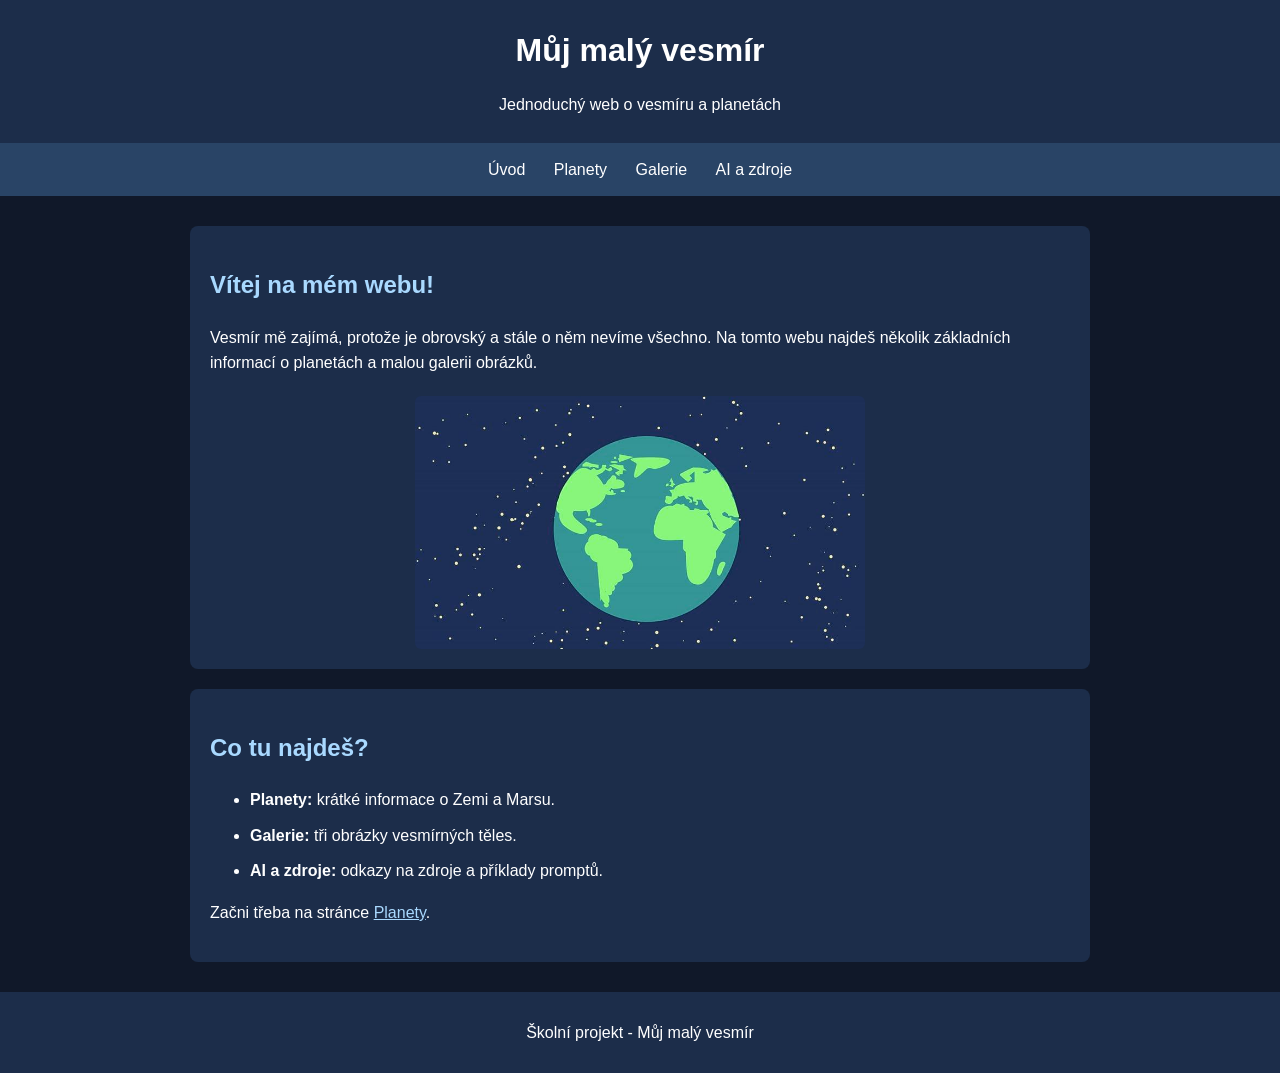
<file: index.html>
<!DOCTYPE html>
<html lang="cs">
<head>
    <meta charset="UTF-8">
    <meta name="viewport" content="width=device-width, initial-scale=1.0">
    <title>Můj malý vesmír - Úvod</title>
    <link rel="stylesheet" href="style.css">
</head>
<body>
    <header>
        <h1>Můj malý vesmír</h1>
        <p>Jednoduchý web o vesmíru a planetách</p>
    </header>

    <nav>
        <a href="index.html">Úvod</a>
        <a href="planety.html">Planety</a>
        <a href="galerie.html">Galerie</a>
        <a href="ai/index.html">AI a zdroje</a>
    </nav>

    <main>
        <section>
            <h2>Vítej na mém webu!</h2>
            <p>Vesmír mě zajímá, protože je obrovský a stále o něm nevíme všechno.
               Na tomto webu najdeš několik základních informací o planetách
               a malou galerii obrázků.</p>
            <img class="hlavni-obrazek" src="images/zeme.jpg" alt="Jednoduchá ilustrace planety Země">
        </section>

        <section>
            <h2>Co tu najdeš?</h2>
            <ul>
                <li><strong>Planety:</strong> krátké informace o Zemi a Marsu.</li>
                <li><strong>Galerie:</strong> tři obrázky vesmírných těles.</li>
                <li><strong>AI a zdroje:</strong> odkazy na zdroje a příklady promptů.</li>
            </ul>
            <p>Začni třeba na stránce <a href="planety.html">Planety</a>.</p>
        </section>
    </main>

    <footer>
        <p>Školní projekt - Můj malý vesmír</p>
    </footer>
</body>
</html>
</file>
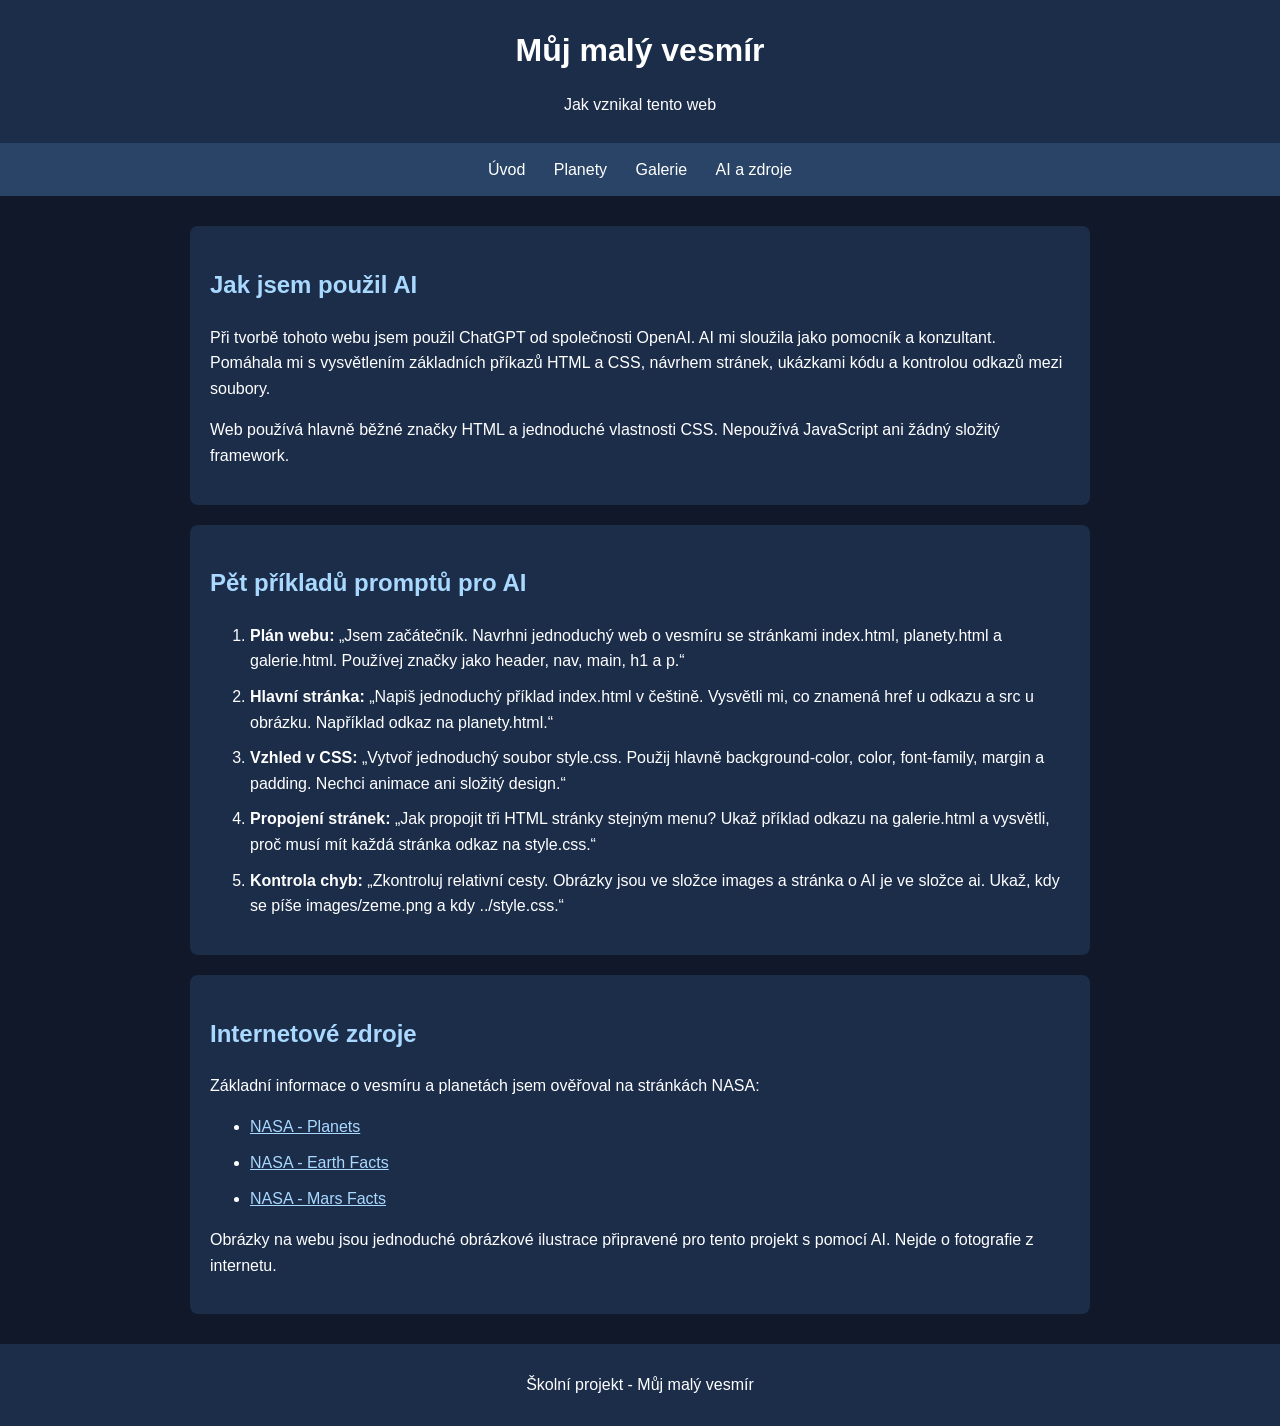
<file: ai/index.html>
<!DOCTYPE html>
<html lang="cs">
<head>
    <meta charset="UTF-8">
    <meta name="viewport" content="width=device-width, initial-scale=1.0">
    <title>Můj malý vesmír - AI a zdroje</title>
    <link rel="stylesheet" href="../style.css">
</head>
<body>
    <header>
        <h1>Můj malý vesmír</h1>
        <p>Jak vznikal tento web</p>
    </header>

    <nav>
        <a href="../index.html">Úvod</a>
        <a href="../planety.html">Planety</a>
        <a href="../galerie.html">Galerie</a>
        <a href="index.html">AI a zdroje</a>
    </nav>

    <main>
        <section>
            <h2>Jak jsem použil AI</h2>
            <p>Při tvorbě tohoto webu jsem použil ChatGPT od společnosti OpenAI.
               AI mi sloužila jako pomocník a konzultant. Pomáhala mi
               s vysvětlením základních příkazů HTML a CSS, návrhem stránek,
               ukázkami kódu a kontrolou odkazů mezi soubory.</p>
            <p>Web používá hlavně běžné značky HTML a jednoduché vlastnosti CSS.
               Nepoužívá JavaScript ani žádný složitý framework.</p>
        </section>

        <section>
            <h2>Pět příkladů promptů pro AI</h2>
            <ol>
                <li>
                    <strong>Plán webu:</strong>
                    „Jsem začátečník. Navrhni jednoduchý web o vesmíru
                    se stránkami index.html, planety.html a galerie.html.
                    Používej značky jako header, nav, main, h1 a p.“
                </li>
                <li>
                    <strong>Hlavní stránka:</strong>
                    „Napiš jednoduchý příklad index.html v češtině.
                    Vysvětli mi, co znamená href u odkazu a src u obrázku.
                    Například odkaz na planety.html.“
                </li>
                <li>
                    <strong>Vzhled v CSS:</strong>
                    „Vytvoř jednoduchý soubor style.css. Použij hlavně
                    background-color, color, font-family, margin a padding.
                    Nechci animace ani složitý design.“
                </li>
                <li>
                    <strong>Propojení stránek:</strong>
                    „Jak propojit tři HTML stránky stejným menu?
                    Ukaž příklad odkazu na galerie.html a vysvětli,
                    proč musí mít každá stránka odkaz na style.css.“
                </li>
                <li>
                    <strong>Kontrola chyb:</strong>
                    „Zkontroluj relativní cesty. Obrázky jsou ve složce images
                    a stránka o AI je ve složce ai. Ukaž, kdy se píše
                    images/zeme.png a kdy ../style.css.“
                </li>
            </ol>
        </section>

        <section>
            <h2>Internetové zdroje</h2>
            <p>Základní informace o vesmíru a planetách jsem ověřoval na stránkách NASA:</p>
            <ul>
                <li><a href="https://science.nasa.gov/solar-system/planets/" target="_blank" rel="noopener noreferrer">NASA - Planets</a></li>
                <li><a href="https://science.nasa.gov/earth/facts/" target="_blank" rel="noopener noreferrer">NASA - Earth Facts</a></li>
                <li><a href="https://science.nasa.gov/mars/facts/" target="_blank" rel="noopener noreferrer">NASA - Mars Facts</a></li>
            </ul>
            <p>Obrázky na webu jsou jednoduché obrázkové ilustrace připravené pro tento projekt
               s pomocí AI. Nejde o fotografie z internetu.</p>
        </section>
    </main>

    <footer>
        <p>Školní projekt - Můj malý vesmír</p>
    </footer>
</body>
</html>
</file>
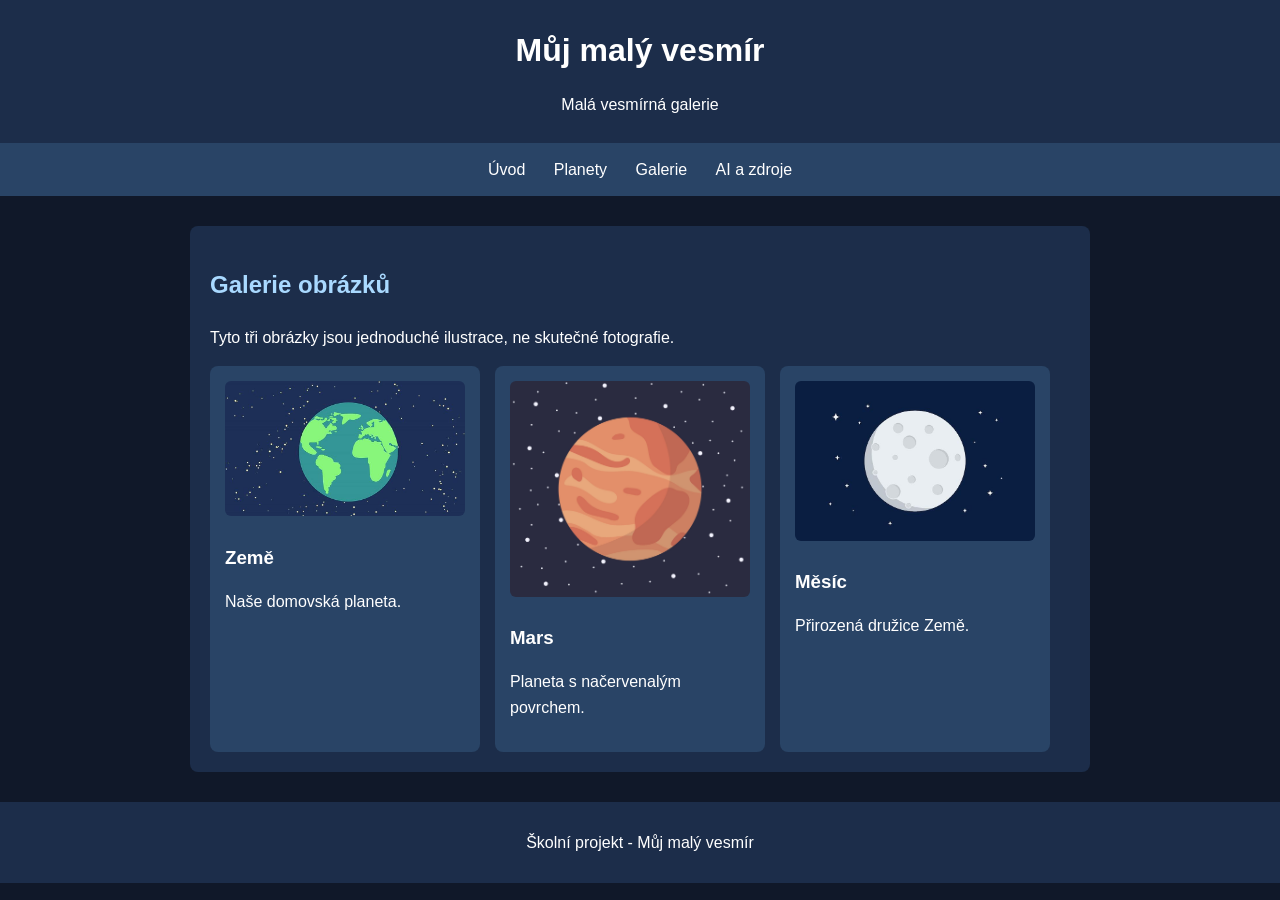
<file: galerie.html>
<!DOCTYPE html>
<html lang="cs">
<head>
    <meta charset="UTF-8">
    <meta name="viewport" content="width=device-width, initial-scale=1.0">
    <title>Můj malý vesmír - Galerie</title>
    <link rel="stylesheet" href="style.css">
</head>
<body>
    <header>
        <h1>Můj malý vesmír</h1>
        <p>Malá vesmírná galerie</p>
    </header>

    <nav>
        <a href="index.html">Úvod</a>
        <a href="planety.html">Planety</a>
        <a href="galerie.html">Galerie</a>
        <a href="ai/index.html">AI a zdroje</a>
    </nav>

    <main>
        <section>
            <h2>Galerie obrázků</h2>
            <p>Tyto tři obrázky jsou jednoduché ilustrace, ne skutečné fotografie.</p>

            <div class="galerie">
                <div class="karta">
                    <img src="images/zeme.jpg" alt="Modrá planeta Země">
                    <h3>Země</h3>
                    <p>Naše domovská planeta.</p>
                </div>

                <div class="karta">
                    <img src="images/mars.jpg" alt="Červená planeta Mars">
                    <h3>Mars</h3>
                    <p>Planeta s načervenalým povrchem.</p>
                </div>

                <div class="karta">
                    <img src="images/mesic.jpg" alt="Šedý Měsíc s krátery">
                    <h3>Měsíc</h3>
                    <p>Přirozená družice Země.</p>
                </div>
            </div>
        </section>
    </main>

    <footer>
        <p>Školní projekt - Můj malý vesmír</p>
    </footer>
</body>
</html>
</file>
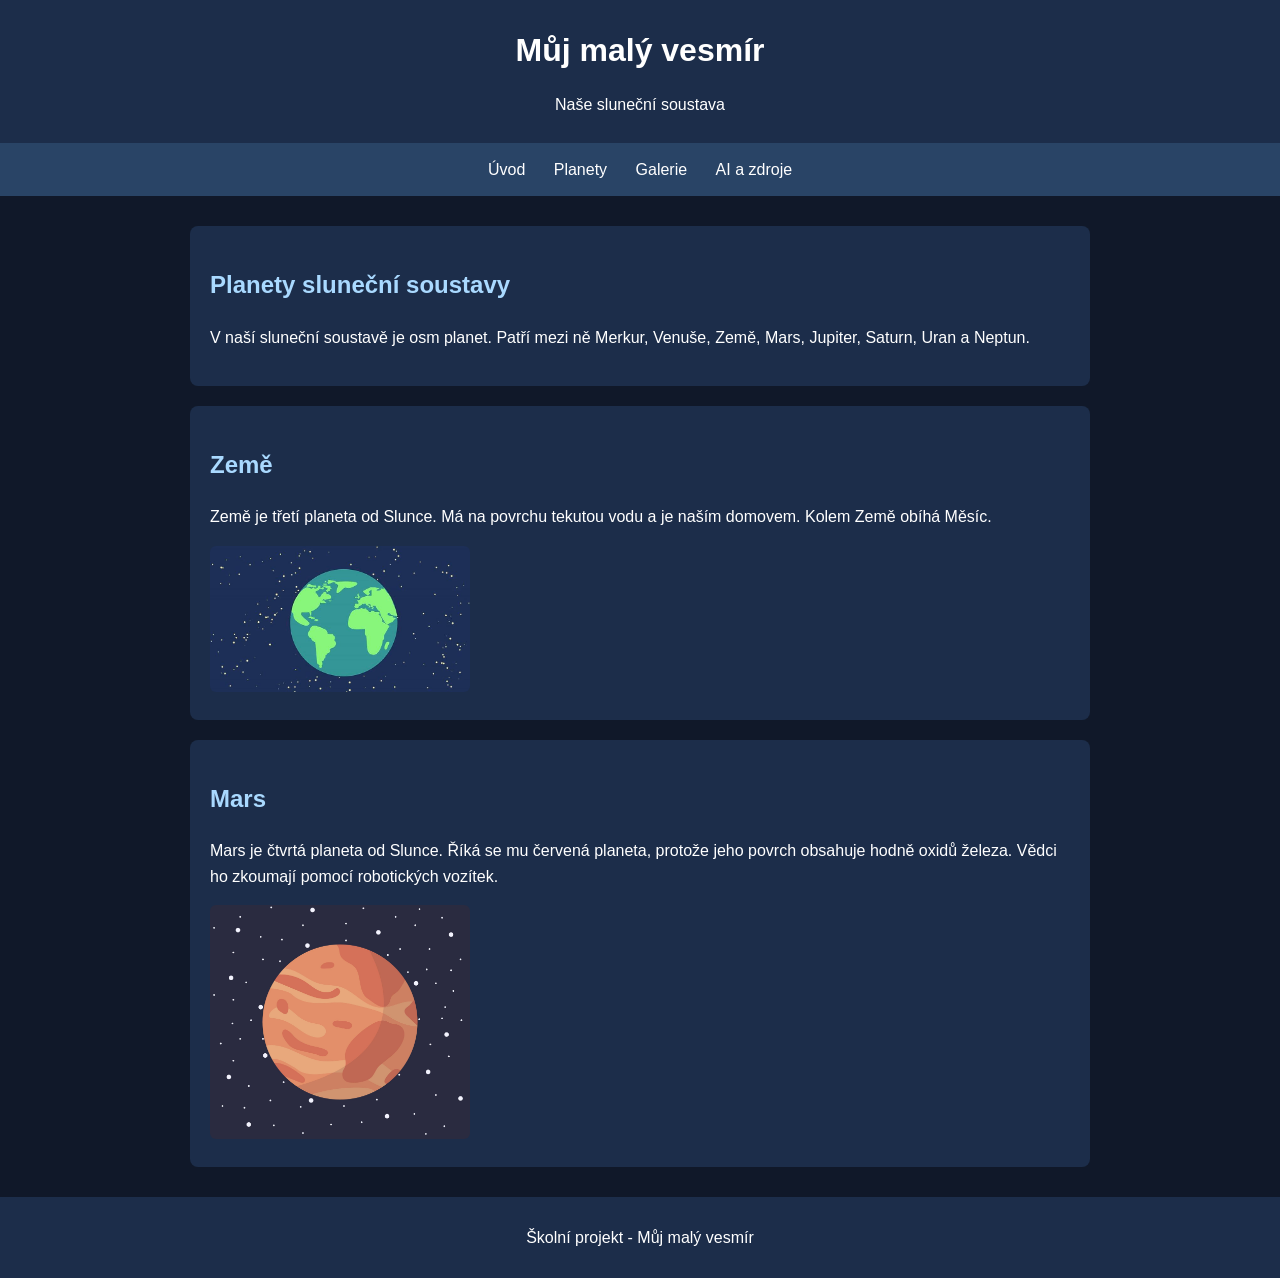
<file: planety.html>
<!DOCTYPE html>
<html lang="cs">
<head>
    <meta charset="UTF-8">
    <meta name="viewport" content="width=device-width, initial-scale=1.0">
    <title>Můj malý vesmír - Planety</title>
    <link rel="stylesheet" href="style.css">
</head>
<body>
    <header>
        <h1>Můj malý vesmír</h1>
        <p>Naše sluneční soustava</p>
    </header>

    <nav>
        <a href="index.html">Úvod</a>
        <a href="planety.html">Planety</a>
        <a href="galerie.html">Galerie</a>
        <a href="ai/index.html">AI a zdroje</a>
    </nav>

    <main>
        <section>
            <h2>Planety sluneční soustavy</h2>
            <p>V naší sluneční soustavě je osm planet. Patří mezi ně
               Merkur, Venuše, Země, Mars, Jupiter, Saturn, Uran a Neptun.</p>
        </section>

        <section>
            <h2>Země</h2>
            <p>Země je třetí planeta od Slunce. Má na povrchu tekutou vodu
               a je naším domovem. Kolem Země obíhá Měsíc.</p>
            <img class="planeta-obrazek" src="images/zeme.jpg" alt="Ilustrace Země">
        </section>

        <section>
            <h2>Mars</h2>
            <p>Mars je čtvrtá planeta od Slunce. Říká se mu červená planeta,
               protože jeho povrch obsahuje hodně oxidů železa.
               Vědci ho zkoumají pomocí robotických vozítek.</p>
            <img class="planeta-obrazek" src="images/mars.jpg" alt="Ilustrace Marsu">
        </section>
    </main>

    <footer>
        <p>Školní projekt - Můj malý vesmír</p>
    </footer>
</body>
</html>
</file>
<file: style.css>
/* Jednoduchý vzhled celého webu */
body {
    margin: 0;
    font-family: Arial, sans-serif;
    background-color: #101829;
    color: white;
    line-height: 1.6;
}

header {
    background-color: #1c2d4a;
    text-align: center;
    padding: 25px 10px;
}

header h1 {
    margin: 0;
}

header p {
    margin-bottom: 0;
}

nav {
    background-color: #294466;
    text-align: center;
    padding: 14px;
}

nav a {
    color: white;
    text-decoration: none;
    margin: 0 12px;
}

nav a:hover {
    text-decoration: underline;
}

main {
    width: 90%;
    max-width: 900px;
    margin: 30px auto;
}

section {
    background-color: #1c2d4a;
    padding: 20px;
    margin-bottom: 20px;
    border-radius: 8px;
}

h2 {
    color: #a9d9ff;
}

a {
    color: #a9d9ff;
}

img {
    max-width: 100%;
    height: auto;
    border-radius: 6px;
}

.hlavni-obrazek {
    display: block;
    width: 450px;
    margin: 20px auto 0;
}

.planeta-obrazek {
    width: 260px;
}

.galerie {
    display: flex;
    flex-wrap: wrap;
    gap: 15px;
}

.karta {
    width: 240px;
    background-color: #294466;
    padding: 15px;
    border-radius: 8px;
}

.karta img {
    width: 100%;
}

.karta h3 {
    margin-bottom: 0;
}

li {
    margin-bottom: 10px;
}

footer {
    text-align: center;
    background-color: #1c2d4a;
    padding: 12px;
}
</file>
